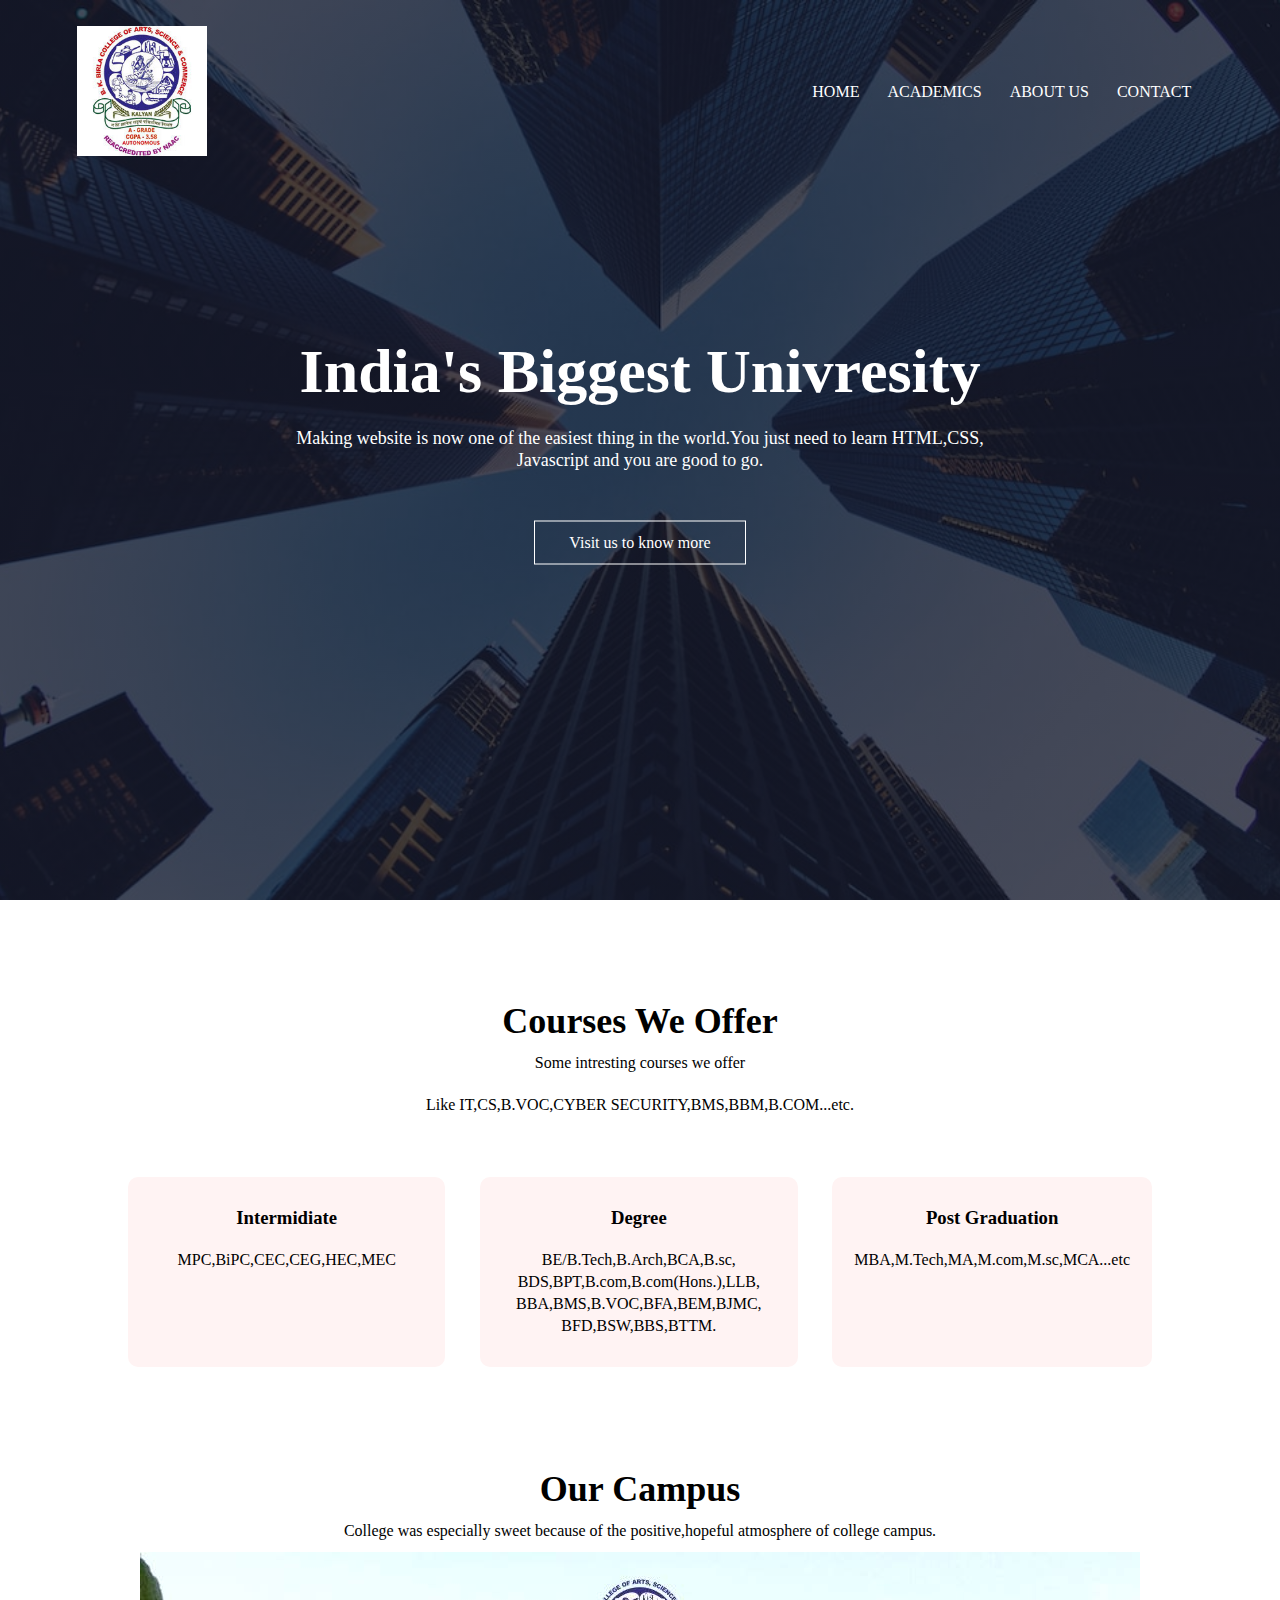
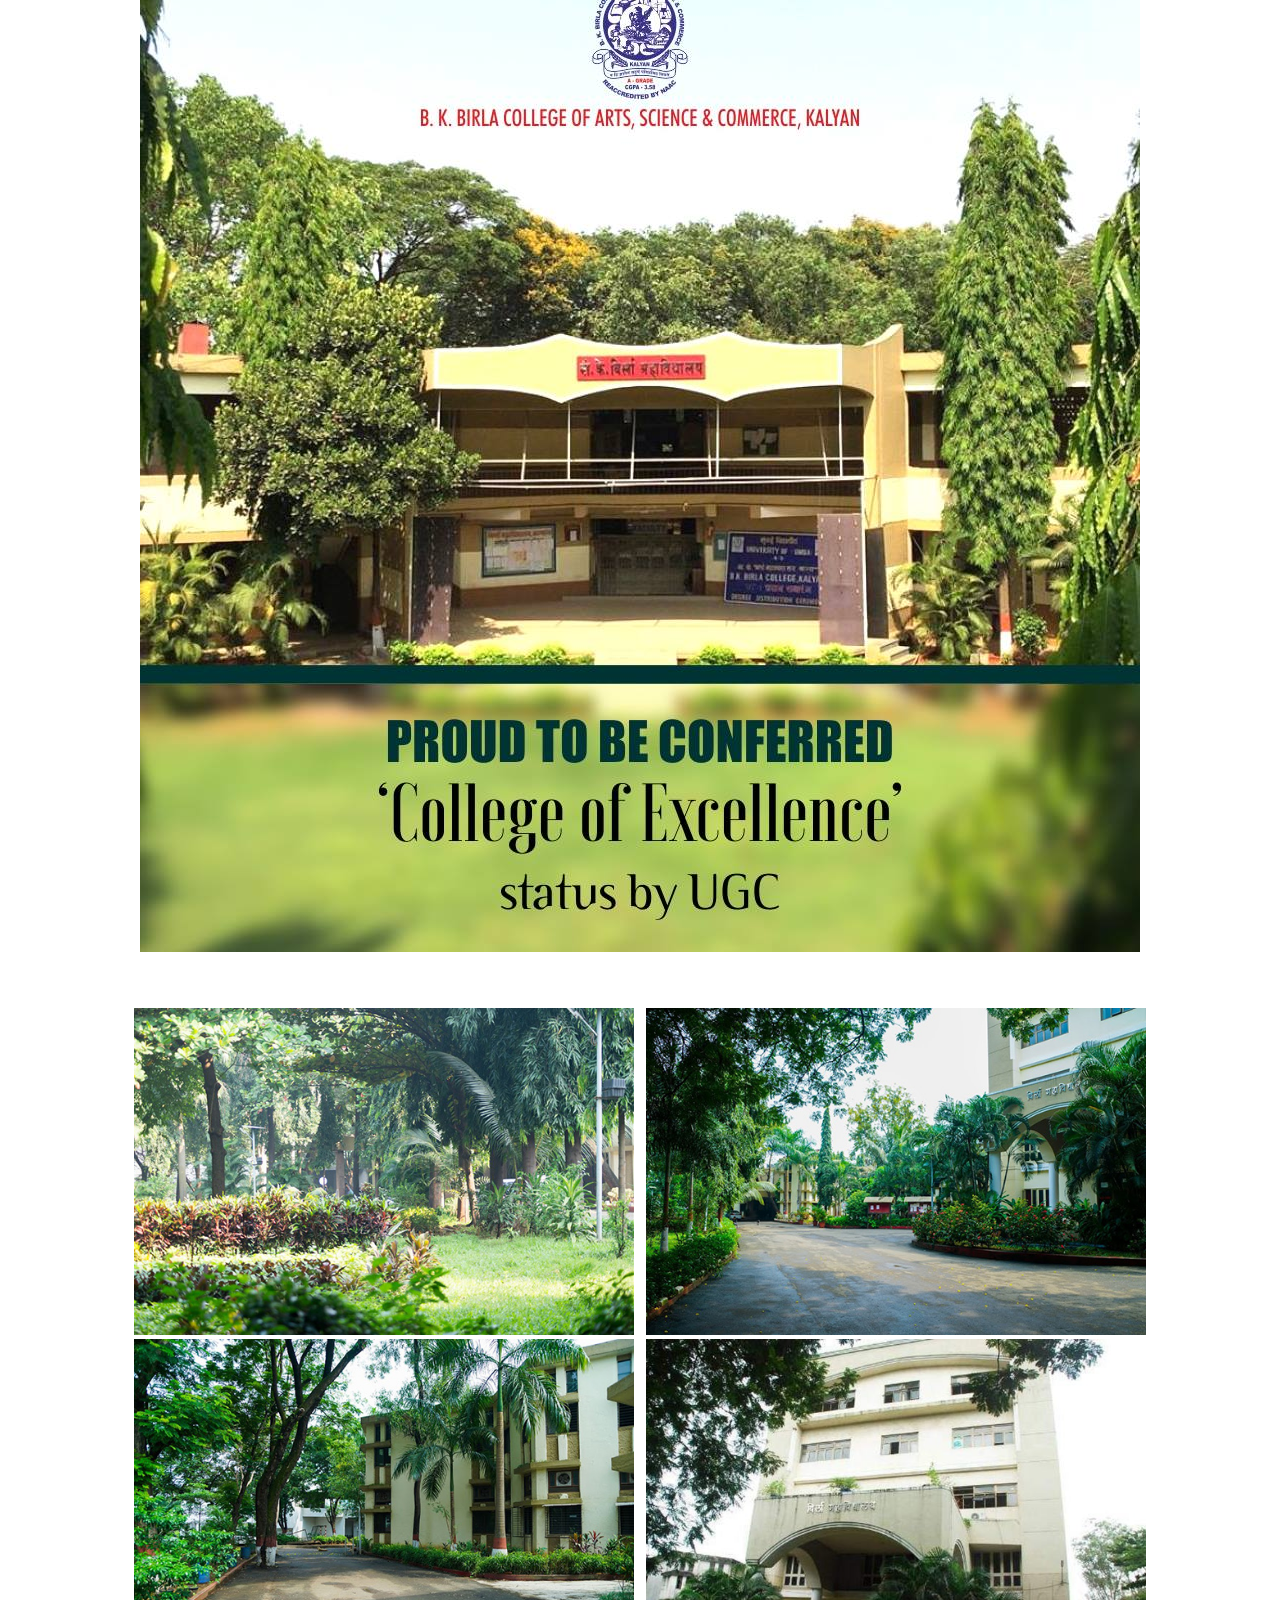
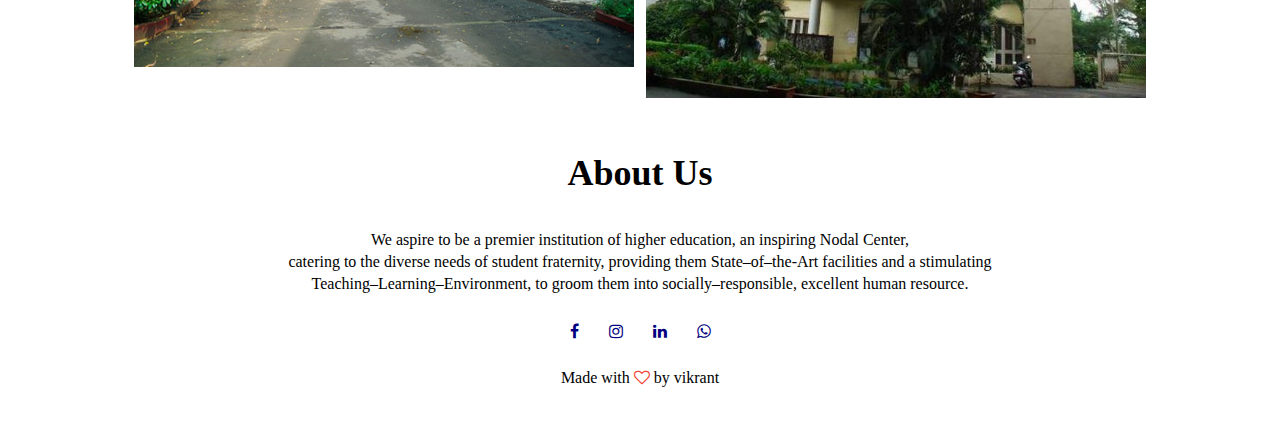
<file: index.html>
<!DOCTYPE html>
<html>
<head>
    <meta name="viewport" content="with=devices-width, initial-scale=1.0">
    <title>Univresity Website Design</title>
    <link rel="stylesheet" href="style.css">
    <link rel="stylesheet" href="https://stackpath.bootstrapcdn.com/font-awesome/4.7.0/css/font-awesome.min.css">
</head>
<body>
     <section class="header">
        <nav>
            <a href="index.html"><img src="birlacollege_logo.jpg"></a>
            <div class="nav-links" id="navLinks">
                <i class="fa fa-times" onclick="hideMenu()"></i>
                <ul>
                    <li><a href="index.html">HOME</a></li>
                    <li><a href="academics.html">ACADEMICS</a></li>
                    <li><a href="about.html">ABOUT US</a></li>
                    <li><a href="contact.html">CONTACT</a></li>
                </ul>
            </div>
            <i class="fa fa-bars" onclick="showMenu()"></i>
        </nav>
    <div class="text-box">
        <h1>India's Biggest Univresity</h1>
        <p>Making website is now one of the easiest thing in the world.You
        just need to learn HTML,CSS,<br>Javascript and you are good to go.
        </p>
        <a href="https://www.bkbirlacollegekalyan.com/" class="hero-btn">Visit us to know more</a>
    </div>    
     </section>
<!------Javascript for Toogle Menu--------->
     <script>
        
          var navLinks = document.getElementById("navLinks");
          function showMenu(){
            navLinks.style.right = "0";
          }
          function hideMenu(){
            navLinks.style.right = "-200px";
          }


     </script>

     <!------course------>
     <section class="course">
        <h1>Courses We Offer</h1>
        <p>Some intresting courses we offer</p>
        <p>Like IT,CS,B.VOC,CYBER SECURITY,BMS,BBM,B.COM...etc.</p>
        <div class="row">
            <div class="course-col">
                <h3>Intermidiate</h3>
                <P>MPC,BiPC,CEC,CEG,HEC,MEC</P>
            </div>
            <div class="course-col">
                <h3>Degree</h3>
                <P>BE/B.Tech,B.Arch,BCA,B.sc,
                    BDS,BPT,B.com,B.com(Hons.),LLB,
                    BBA,BMS,B.VOC,BFA,BEM,BJMC,
                    BFD,BSW,BBS,BTTM.
                </P>
            </div>
            <div class="course-col">
                <h3>Post Graduation</h3>
                <P>MBA,M.Tech,MA,M.com,M.sc,MCA...etc</P>
            </div>
        </div>
     </section>

<!----------campus-------------> 
    <section class="campus">
        <h1>Our  Campus</h1>
        <p>College was especially sweet because of the positive,hopeful atmosphere of college campus.</p>
        <div class="col">
            <div class="campus-col">
                <img src="campus.1.jpg">
            </div>
        <div class="row">
            <div class="campus-col1">
                <img src="campus.2.jpg">
                <img src="campus.3.jpg">
            </div>
            <div class="campus-col2">
                <img src="campus.4.jpg">
                <img src="campus.6.jpg">
            </div>
        </div>    
        </div>
    </section>

<!-------Footer---------> 
    <section class="footer">
        <h1>About Us</h1>
        <p>We aspire to be a premier institution of higher education, an inspiring Nodal Center,<br>
           catering to the diverse needs of student fraternity, providing them State–of–the-Art facilities and a stimulating<br>
           Teaching–Learning–Environment, to groom them into socially–responsible, excellent human resource.</p>
           <div class="icons">
              <i class="fa fa-facebook"></i>
              <i class="fa fa-instagram"></i>
              <i class="fa fa-linkedin"></i>
              <i class="fa fa-whatsapp"></i>
           </div>
           <p>Made with <i class="fa fa-heart-o"></i> by vikrant </p>
    </section>
</body>    
</html>
</file>
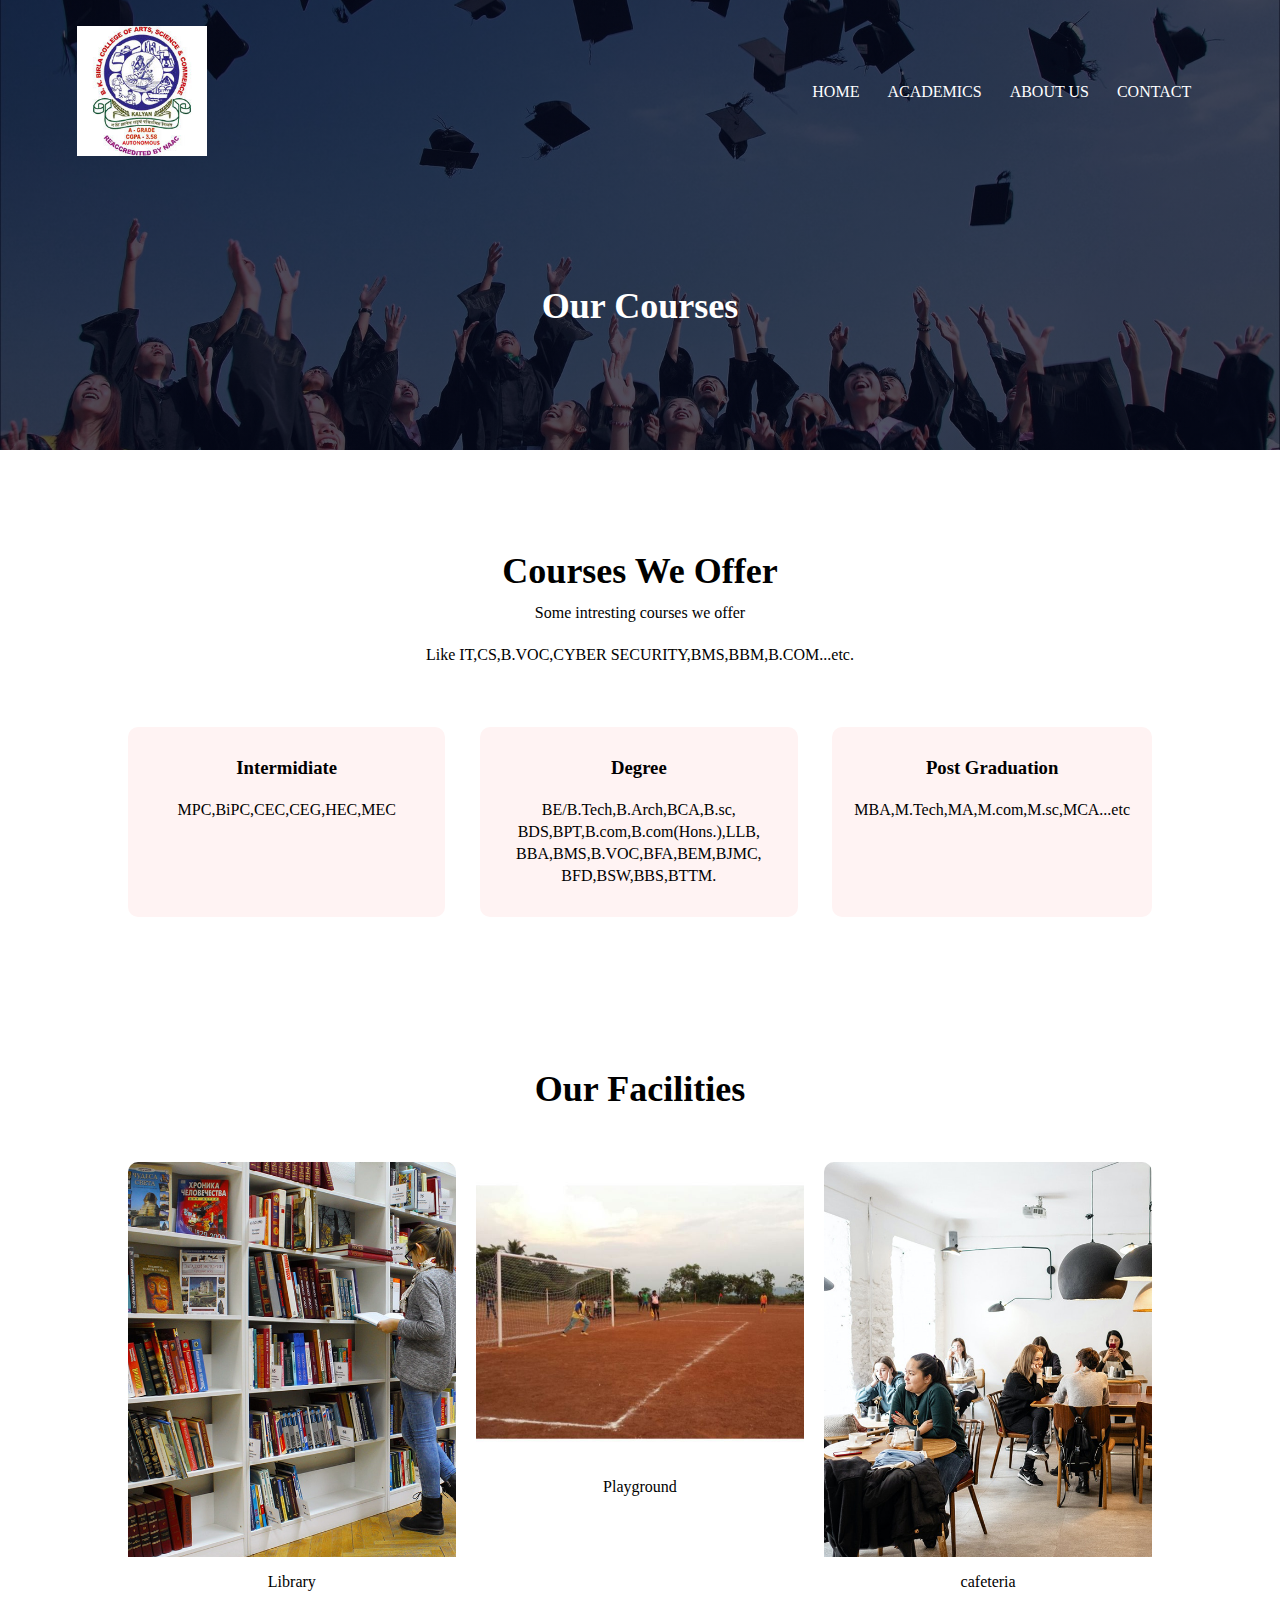
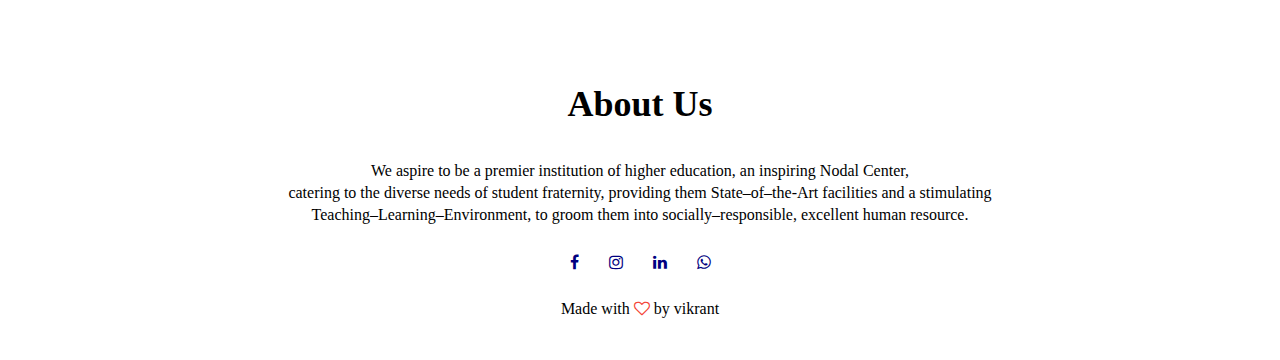
<file: academics.html>
<!DOCTYPE html>
<html>
<head>
    <meta name="viewport" content="with=devices-width, initial-scale=1.0">
    <title>Univresity Website Design</title>
    <link rel="stylesheet" href="style.css">
    <link rel="stylesheet" href="https://stackpath.bootstrapcdn.com/font-awesome/4.7.0/css/font-awesome.min.css">
</head>
<body>
     <section class="sub-header">
        <nav>
            <a href="index.html"><img src="birlacollege_logo.jpg"></a>
            <div class="nav-links" id="navLinks">
                <i class="fa fa-times" onclick="hideMenu()"></i>
                <ul>
                    <li><a href="index.html">HOME</a></li>
                    <li><a href="academics.html">ACADEMICS</a></li>
                    <li><a href="about.html">ABOUT US</a></li>
                    <li><a href="contact.html">CONTACT</a></li>
                </ul>
            </div>
            <i class="fa fa-bars" onclick="showMenu()"></i>
        </nav>
        <h1>Our Courses</h1>
     </section>
<!------Javascript for Toogle Menu--------->
     <script>
        
          var navLinks = document.getElementById("navLinks");
          function showMenu(){
            navLinks.style.right = "0";
          }
          function hideMenu(){
            navLinks.style.right = "-200px";
          }


     </script>

<!-----------courses-------------->

<section class="course">
    <h1>Courses We Offer</h1>
    <p>Some intresting courses we offer</p>
    <p>Like IT,CS,B.VOC,CYBER SECURITY,BMS,BBM,B.COM...etc.</p>
    <div class="row">
        <div class="course-col">
            <h3>Intermidiate</h3>
            <P>MPC,BiPC,CEC,CEG,HEC,MEC</P>
        </div>
        <div class="course-col">
            <h3>Degree</h3>
            <P>BE/B.Tech,B.Arch,BCA,B.sc,
                BDS,BPT,B.com,B.com(Hons.),LLB,
                BBA,BMS,B.VOC,BFA,BEM,BJMC,
                BFD,BSW,BBS,BTTM.
            </P>
        </div>
        <div class="course-col">
            <h3>Post Graduation</h3>
            <P>MBA,M.Tech,MA,M.com,M.sc,MCA...etc</P>
        </div>
    </div>
 </section>

 <!---------facilities------------>
 <section class="facilities">
    <h1>Our Facilities</h1>

    <div class="row">
        <div class="facilities-col">
            <img src="library.png">
            <p>Library</p>
        </div>

        <div class="facilities-col">
            <img src="ground.jpg">
            <p>Playground</p>
        </div>

        <div class="facilities-col">
            <img src="cafeteria.png">
            <p>cafeteria</p>
        </div>
    </div>
 </section>
<!-----Footer------->
    <section class="footer">
        <h1>About Us</h1>
        <p>We aspire to be a premier institution of higher education, an inspiring Nodal Center,<br>
           catering to the diverse needs of student fraternity, providing them State–of–the-Art facilities and a stimulating<br>
           Teaching–Learning–Environment, to groom them into socially–responsible, excellent human resource.</p>
           <div class="icons">
              <i class="fa fa-facebook"></i>
              <i class="fa fa-instagram"></i>
              <i class="fa fa-linkedin"></i>
              <i class="fa fa-whatsapp"></i>
           </div>
           <p>Made with <i class="fa fa-heart-o"></i> by vikrant </p>
    </section>
</body>    
</html>
</file>
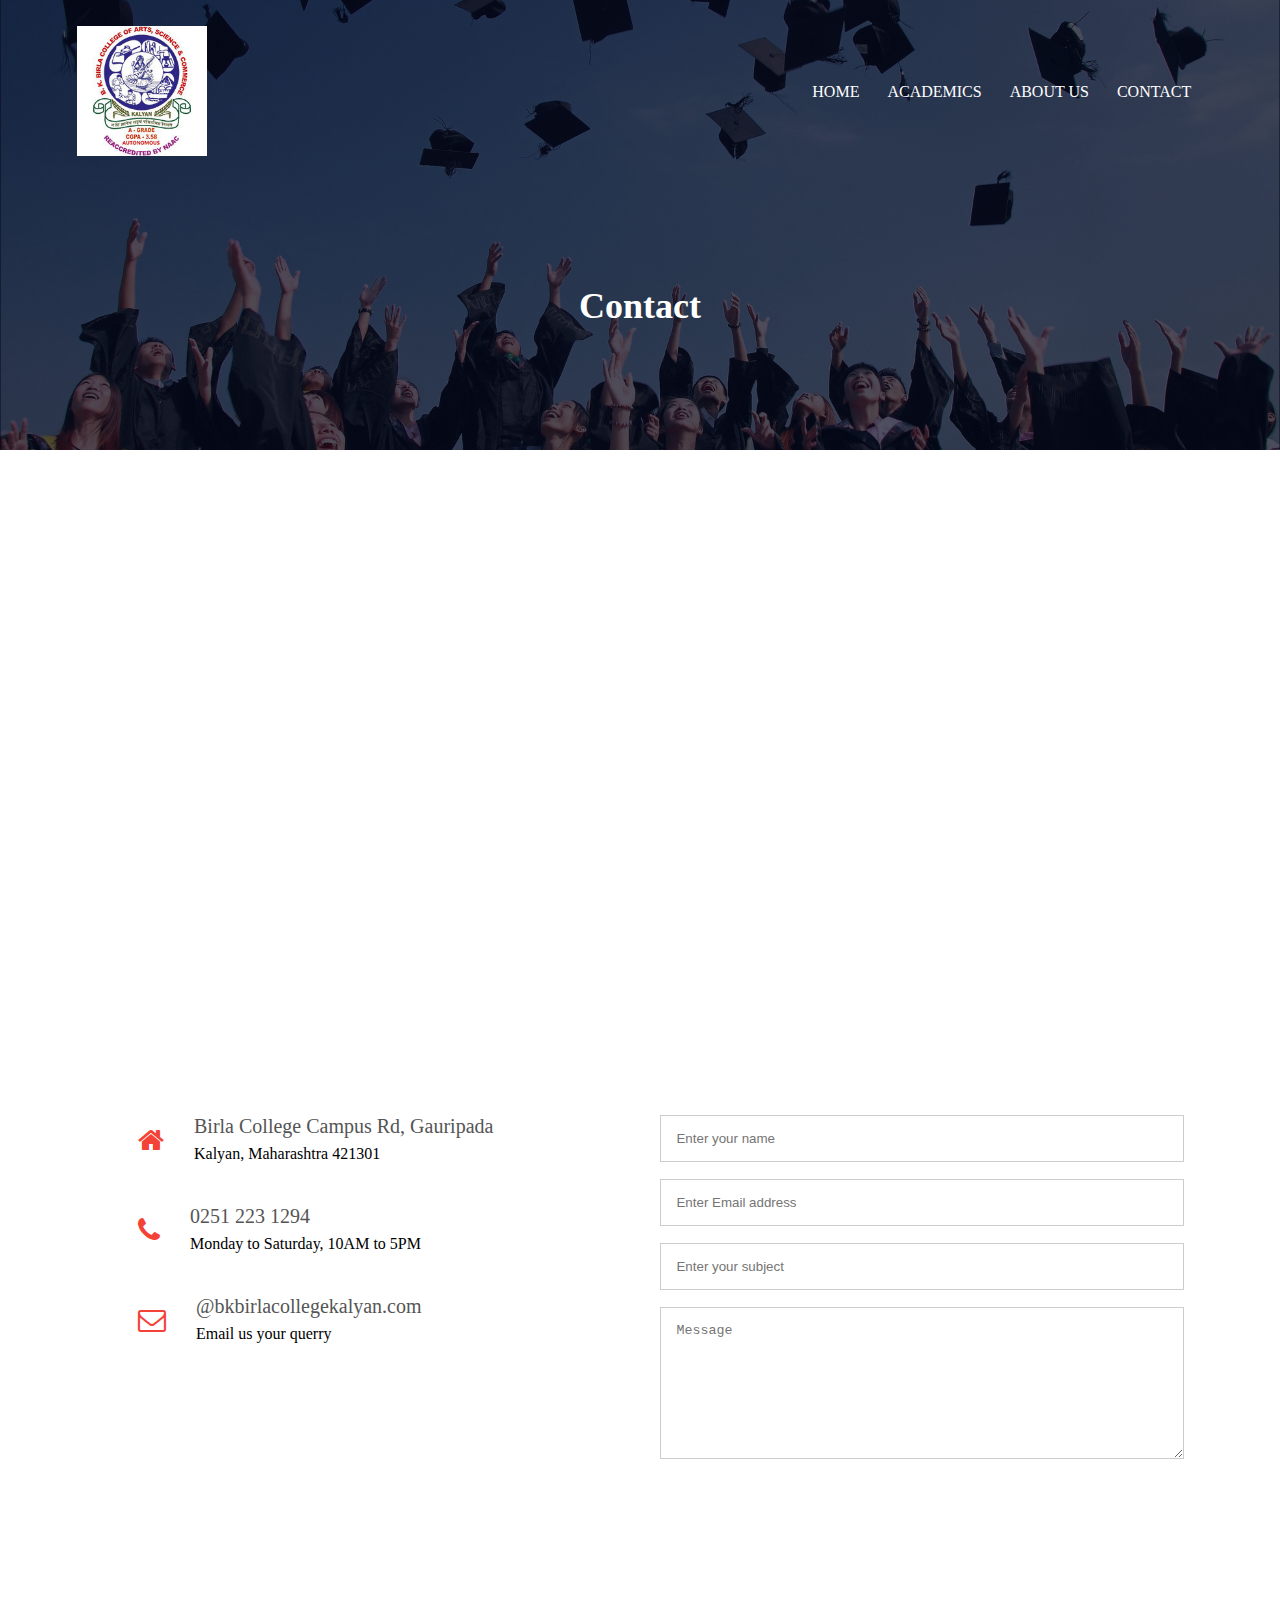
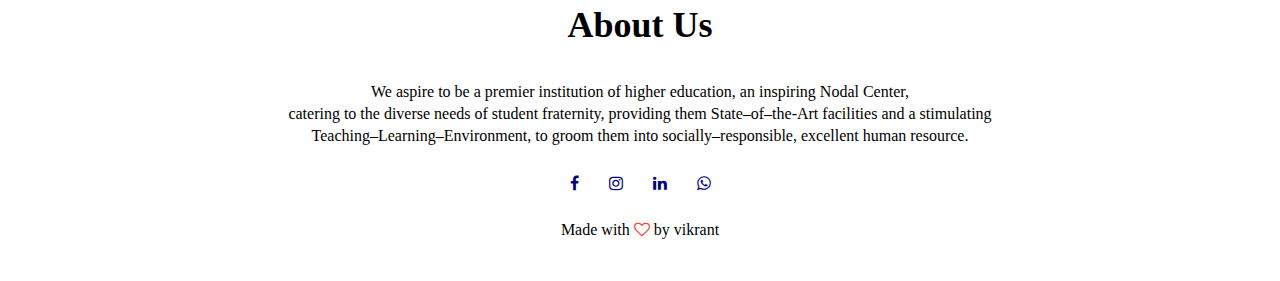
<file: contact.html>
<!DOCTYPE html>
<html>
<head>
    <meta name="viewport" content="with=devices-width, initial-scale=1.0">
    <title>Univresity Website Design</title>
    <link rel="stylesheet" href="style.css">
    <link rel="stylesheet" href="https://stackpath.bootstrapcdn.com/font-awesome/4.7.0/css/font-awesome.min.css">
</head>
<body>
     <section class="sub-header">
        <nav>
            <a href="index.html"><img src="birlacollege_logo.jpg"></a>
            <div class="nav-links" id="navLinks">
                <i class="fa fa-times" onclick="hideMenu()"></i>
                <ul>
                    <li><a href="index.html">HOME</a></li>
                    <li><a href="academics.html">ACADEMICS</a></li>
                    <li><a href="about.html">ABOUT US</a></li>
                    <li><a href="contact.html">CONTACT</a></li>
                </ul>
            </div>
            <i class="fa fa-bars" onclick="showMenu()"></i>
        </nav>
        <h1>Contact</h1>
     </section>
<!------Javascript for Toogle Menu--------->
     <script>
        
          var navLinks = document.getElementById("navLinks");
          function showMenu(){
            navLinks.style.right = "0";
          }
          function hideMenu(){
            navLinks.style.right = "-200px";
          }


     </script>


 <!----------contact------------->
 <section class="location">

    <iframe src="https://www.google.com/maps/embed?pb=!1m18!1m12!1m3!1d3766.7911319617715!2d73.14493301437933!3d19.24793255154868!2m3!1f0!2f0!3f0!3m2!1i1024!2i768!4f13.1!3m3!1m2!1s0x3be79427fbffffff%3A0x5d3b104173c369af!2sB.%20K.%20Birla%20College%2C%20Kalyan!5e0!3m2!1sen!2sin!4v1680536311063!5m2!1sen!2sin"
     width="600" height="450" style="border:0;" allowfullscreen="" loading="lazy" referrerpolicy="no-referrer-when-downgrade"></iframe>
 </section>

 <section class="Contact-us">
    
    <div class="row">
        <div class="contact-col">
            <div>
                <i class="fa fa-home"></i>
                <span>
                    <h5>Birla College Campus Rd, Gauripada</h5>
                    <p>Kalyan, Maharashtra 421301</p>
                </span>
            </div>
            <div>
                <i class="fa fa-phone"></i>
                <span>
                    <h5> 0251 223 1294</h5>
                    <p>Monday to Saturday, 10AM to 5PM</p>
                </span>
            </div>
            <div>
                <i class="fa fa-envelope-o"></i>
                <span>
                    <h5>@bkbirlacollegekalyan.com</h5>
                    <p>Email us your querry</p>
                </span>
            </div>
        </div>
        <div class="contact-col">

            <form action="">
                <input type="text" placeholder="Enter your name" required>
                <input type="email" placeholder="Enter Email address" required>
                <input type="text" placeholder="Enter your subject" required>
                <textarea rows="8" placeholder="Message" required></textarea>
                <button type="submit" class="hero-btn red-btn">Send Message</button>
            </form>
        </div>    
    </div>

 </section>
<!-----Footer------->
    <section class="footer">
        <h1>About Us</h1>
        <p>We aspire to be a premier institution of higher education, an inspiring Nodal Center,<br>
           catering to the diverse needs of student fraternity, providing them State–of–the-Art facilities and a stimulating<br>
           Teaching–Learning–Environment, to groom them into socially–responsible, excellent human resource.</p>
           <div class="icons">
              <i class="fa fa-facebook"></i>
              <i class="fa fa-instagram"></i>
              <i class="fa fa-linkedin"></i>
              <i class="fa fa-whatsapp"></i>
           </div>
           <p>Made with <i class="fa fa-heart-o"></i> by vikrant </p>
    </section>
</body>    
</html>
</file>
<file: style.css>
*{
    margin: 0;
    padding: 0;
}

.header{
    min-height: 100vh;
    width: 100%;
    background-image: linear-gradient(rgba(4,9,30,0.7),rgba(4,9,30,0.7)),url(2.jpg);
    background-size: cover;
    background-position: center;
    position: relative;
}

nav{
    display: flex;
    padding: 2% 6%;
    justify-content: space-between;
    align-items: center;
}

nav img{
    width: 130px;
}

.nav-links{
    flex: 1;
    text-align: right;
}

.nav-links ul li{
    list-style: none;
    display: inline-block;
    padding: 8px 12px;
    position: relative;
}

.nav-links ul li a{
    color: #fff;
    text-decoration: none;
    font-size: 16px;
    font-family:'Times new roman';
}

.nav-links ul li::after{
    content: '';
    width: 0%;
    height: 2px;
    background: #f44336;
    display: block;
    margin: auto;
    transition: 0.5s;
}

.nav-links ul li:hover::after{
    width: 100%;
}

.text-box{
    width: 90%;
    color: #fff;
    position: absolute;
    top: 50%;
    left: 50%;
    transform: translate(-50%,-50%);
    text-align: center;
}

.text-box h1{
    font-size: 62px;
}

.text-box p{
    margin: 10px 0 40px;
    font-size: 18px;
    color: #fff;
}

.hero-btn{
    display: inline-block;
    text-decoration: none;
    color: #fff;
    border: 1px solid #fff;
    padding: 12px 34px;
    font-size: 16px;
    background: transparent;
    position: relative;
    cursor: pointer;
}

.hero-btn:hover{
    border:1px solid darkcyan;
    background: darkcyan;
    transition: 0.5s;
}

nav .fa{
    display: none;
}

@media(max-width: 700px){
    .text-box h1{
        font-size: 20px;
    }
    .nav-links ul li{
        display: block;
    }
    .nav-links{
        position: absolute;
        background: #f44336;
        height: 100vh;
        width: 200px;
        top: 0;
        right:-200px;
        text-align: left;
        z-index: 2;
        transition: 1s;
    }
    nav .fa{
        display: block;
        color: #fff;
        margin: 10px;
        font-size: 22px;
        cursor: pointer;
    }
    .nav-links ul{
        padding: 30px;
    }
}

/*------course------*/

.course{
    width: 80%;
    margin: auto;
    text-align: center;
    padding-top: 100px;
}

h1{
    font-size: 36px;
    font-weight: 600;
}

p{
    color: black;
    font-size: 16px;
    font-weight: 300;
    line-height: 22px;
    padding: 10px;
}

.row{
    margin-top: 5%;
    display: flex;
    justify-content: space-between;
}

.course-col{
    flex-basis: 31%;
    background: #fff3f3;
    border-radius: 10px;
    margin-bottom: 5%;
    padding: 20px 12px;
    box-sizing: border-box;
    transition: 0.5s;
}

h3{
    text-align: center;
    font-weight: 600;
    margin: 10px 0;
}

.course-col:hover{
    box-shadow: 0 0 20px 0px rgba(0,0,0,0.5);
}
@media(max-width: 700px){
    .row{
        flex-direction: column;
    }
}

/*------campus------*/

.campus{
    width: 80%;
    margin: auto;
    text-align: center;
    padding-top: 50px;
}

.campus-col{
    flex-basis: 32%;
    border-radius: 10px;
    margin-bottom: 30px;
    position: relative;
    overflow: hidden;
}

.campus-col1 img{
    width: 500px;
}

.campus-col2 img{
    width: 500px;
}

/*------Footer------*/

.footer{
    width: 100%;
    text-align: center;
    padding: 30px 0;
}

.footer h1{
    margin-bottom: 25px;
    margin-top: 20px;
    font-weight: 600;
}

.icons .fa{
    color: navy;
    margin: 0 13px;
    cursor: pointer;
    padding: 18px 0;
}
.fa-heart-o{
    color: #f44336;
}


/*-------about us page--------*/

.sub-header{
    height: 50vh;
    width: 100%;
    background-image: linear-gradient(rgba(4,9,30,0.7),rgba(4,9,30,0.7)),url(background.jpg);
    background-position: center;
    background-size: cover;
    text-align: center;
    color: #fff;
}
.sub-header h1{
    margin-top: 100px;
}

.about-col{
    width: 100%;
    margin-top: 5px;
    font-weight: 600;
    text-align: center;
}

/*----------facilities-----------*/

.facilities{
    text-align: center;
    width: 80%;
    margin: auto;
    padding-top: 100px;
}

.facilities-col{
    flex-basis: 32%;
    border-radius: 10px;
    margin-bottom: 30px;
    position: relative;
    overflow: hidden;
}

.facilities-col img{
    width: 450px;
}

/*----------loacation-----------*/

.location{
    width: 80%;
    margin: auto;
    padding: 80px 0;
}

.location iframe{
    width: 100%;
}

.Contact-us{
    width: 80%;
    margin: auto;
}

.contact-col{
    flex-basis: 48%;
    margin-bottom: 30px;
}

.contact-col div{
    display: flex;
    align-items: center;
    margin-bottom: 40px;
}

.contact-col div .fa{
    font-size: 28px;
    color: #f44336;
    margin: 10px;
    margin-right: 30px;
}
.contact-col div p{
    padding: 0;
}
.contact-col div h5{
    font-size: 20px;
    margin-bottom: 5px;
    color: #555;
    font-weight: 400;
}

.contact-col input, .contact-col textarea{
    width: 100%;
    padding: 15px;
    margin-bottom: 17px;
    outline: none;
    border: 1px solid #ccc;
}
</file>
